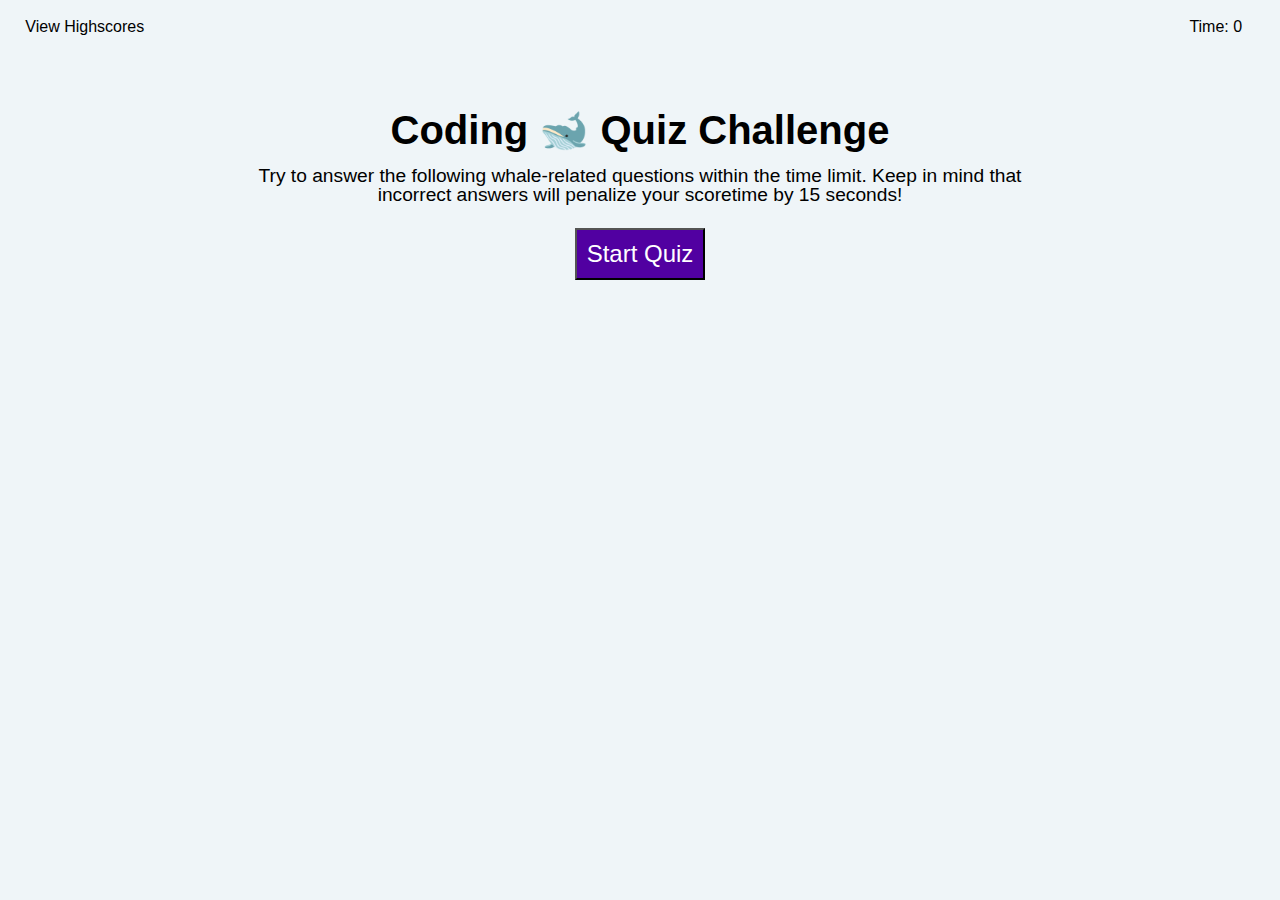
<file: index.html>
<!DOCTYPE html>
<html lang="en">

<head>
    <meta charset="UTF-8">
    <meta http-equiv="X-UA-Compatible" content="IE=edge">
    <meta name="viewport" content="width=device-width, initial-scale=1.0">
    <link rel="stylesheet" href="./assets/css/reset.css">
    <link rel="stylesheet" href="./assets/css/style.css">
    <title>Week 4 Coding Quiz</title>

</head>

<body>
    <header>
        <!-- Links and id's to be accessed by my js files -->
        <a href="./highscores.html" id="highscores">View Highscores</a>
        <h4 id="timerId">Time: 0</h4>

    </header>

    <!-- Links and id's to be accessed by my js files  with the text displayed before starting the quiz-->
    <div id="container">
        <h1>Coding 🐋 Quiz Challenge</h1>
        <h4>Try to answer the following whale-related questions within the time limit. Keep in mind that incorrect
            answers will penalize your scoretime by 15 seconds!</h4>
        <button id="start-quiz">Start Quiz</button>
    </div>

    <!-- Links and id's to be accessed by my js files -->
    <div id="questions"></div>

    <!-- Links and id's to be accessed by my js files -->
    <div id="answer"></div>
    <audio id="correct" src="./assets/audio/correct.mp3"></audio>
    <audio id="incorrect" src="./assets/audio/incorrect.mp3"></audio>

    <script src="./assets/js/script.js"></script>
</body>

</html>
</file>
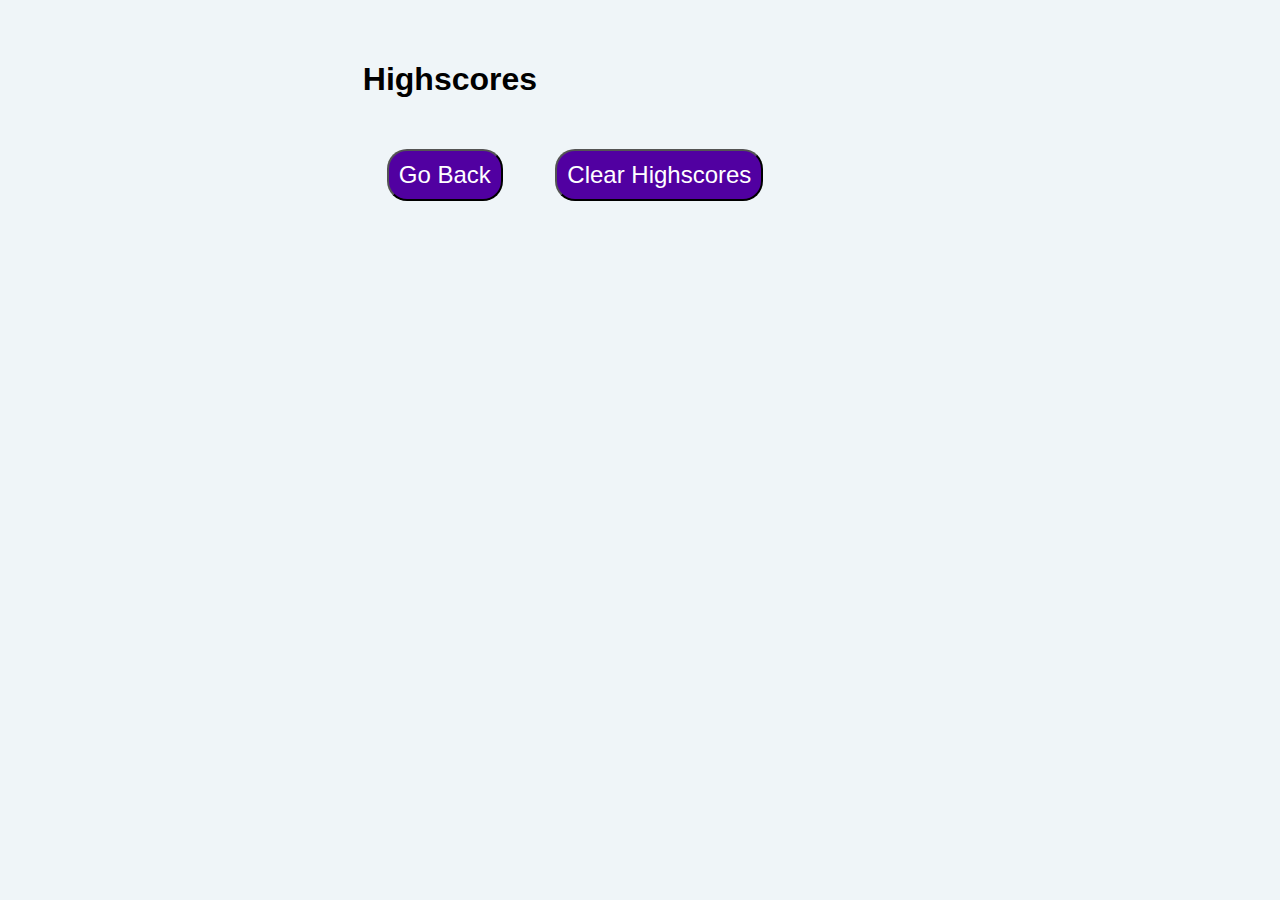
<file: highscores.html>
<!DOCTYPE html>
<html lang="en">

<head>
    <meta charset="UTF-8">
    <meta http-equiv="X-UA-Compatible" content="IE=edge">
    <meta name="viewport" content="width=device-width, initial-scale=1.0">
    <link rel="stylesheet" href="./assets/css/reset.css">
    <link rel="stylesheet" href="./assets/css/hsstyle.css">
    <title>Coding Quiz Highscores</title>

</head>

<body>
    <!-- Header and id to be access by my js files -->
    <h1>Highscores</h1>
    <ol id="topScores">
        
    </ol>

    <!-- Header and id to be access by my js files -->
    <div id="back">
        <button><a href="./index.html">Go Back</a></button>
        <button onclick="clearHighscores()">Clear Highscores</button>
    </div>

    <script src="./assets/js/highscores.js"></script>
</body>

</html>
</file>
<file: assets/css/style.css>
body {
    background-color: #eff5f8;
    font-family: 'Lucida Sans', 'Lucida Sans Regular', 'Lucida Grande', 'Lucida Sans Unicode', Geneva, Verdana, sans-serif;
    padding: 1%;
}

header {
    display: flex;
    justify-content: space-between;
    align-items: center;
    padding: 0.5% 2% 0% 1%;
}

header a {
    text-decoration: none;
    color: #000000;
}

button {
    padding: 10px;
    margin: 24px;
    cursor: pointer;
    font-size: 24px;
    background-color: #5100a1;
    color: white;
}

button:hover {
    opacity: 80%;
}

button:active {
    border: #49dcfc solid 3px;
}

#container {
    display: block;
    margin: 60px auto;
    text-align: center;
    transition: 0.3s;
    width: 60vw;
    background-color: #eff5f8;
}

#container h1 {
    font-size: 250%;
    font-weight: bolder;
    padding: 2%;
}

#container h4 {
    font-size: 120%
}

#questions {
    width: 50%;
    margin-left: 300px;
}

#questions h1 {
    font-size: 25px;
    font-weight: bold;
    margin-bottom: 30px;
}

#questions button {
    display: block;
    border-radius: 10px;
    font-size: 100%;
    margin: 3px;
    text-decoration: none;
    color: white;
}

div button {
    padding: 10px;
    margin: 24px;
    cursor: pointer;
    font-size: 24px;
    background-color: #5100a1;
    color: white;
}
</file>
<file: assets/css/hsstyle.css>
body {
    background-color: #eff5f8;
    font-family: 'Lucida Sans', 'Lucida Sans Regular', 'Lucida Grande', 'Lucida Sans Unicode', Geneva, Verdana, sans-serif;
    padding: 1%;
    margin: 50px 0px 0px 350px;
    display: block;
    justify-content: center;
    align-items: center;
}

body h1 {
    font-size: 200%;
    font-weight: bolder;
    padding-bottom: 30px;
}

ol {
    list-style-type: decimal;
    padding-left: 20px;
}

a {
    text-decoration: none;
    color: white;
}

li {
    padding: 8px;
}

button {
    padding: 10px;
    margin: 24px;
    cursor: pointer;
    font-size: 24px;
    background-color: #5100a1;
    color: white;
    text-decoration: none;
    border-radius: 20px;
}

button:hover {
    opacity: 80%;
}

button:active {
    border: #49dcfc solid 3px;
}
</file>
